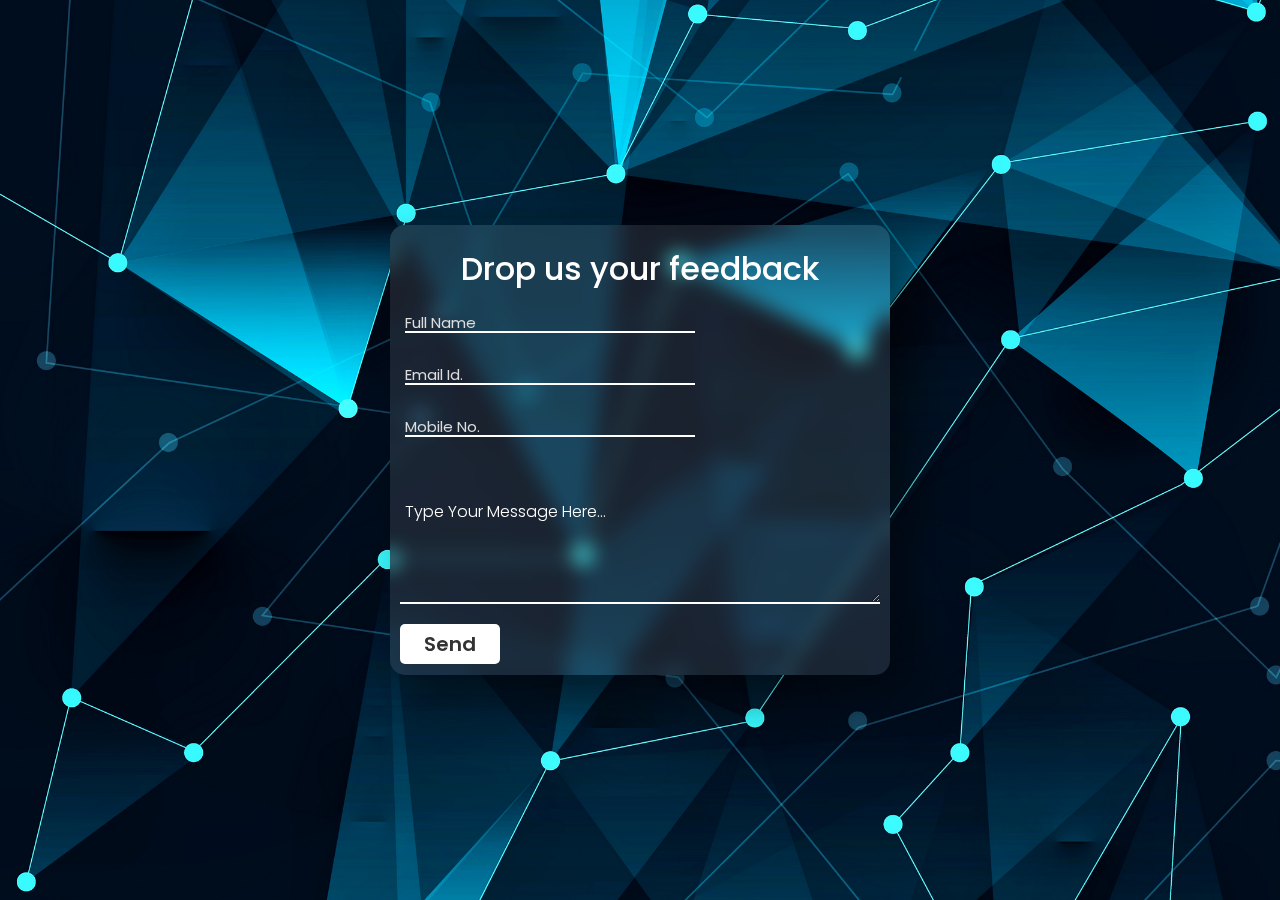
<file: Website Forms/feedback/index.html>
<!DOCTYPE html>
<html lang="en">
<head>
    <meta charset="UTF-8">
    <meta http-equiv="X-UA-Compatible" content="IE=edge">
    <meta name="viewport" content="width=device-width, initial-scale=1.0">
    <title>Feedback</title>
    <link rel="stylesheet" href="style.css">
</head>
<body>
    <div class="container">
        <form>
            <h1>Drop us your feedback</h1>
            <input type="text" id="firstName" placeholder="Full Name" required>
            <input type="email" id="email" placeholder="Email Id." required>
            <input type="text" id="mobile" placeholder="Mobile No." required>
            
            
            <h4 id="type">Type Your Message Here...</h4>
            <textarea required id="textarea"></textarea>
            <input type="submit" value="Send" id="button">
        </form>
    </div>
</body>
</html>
</file>
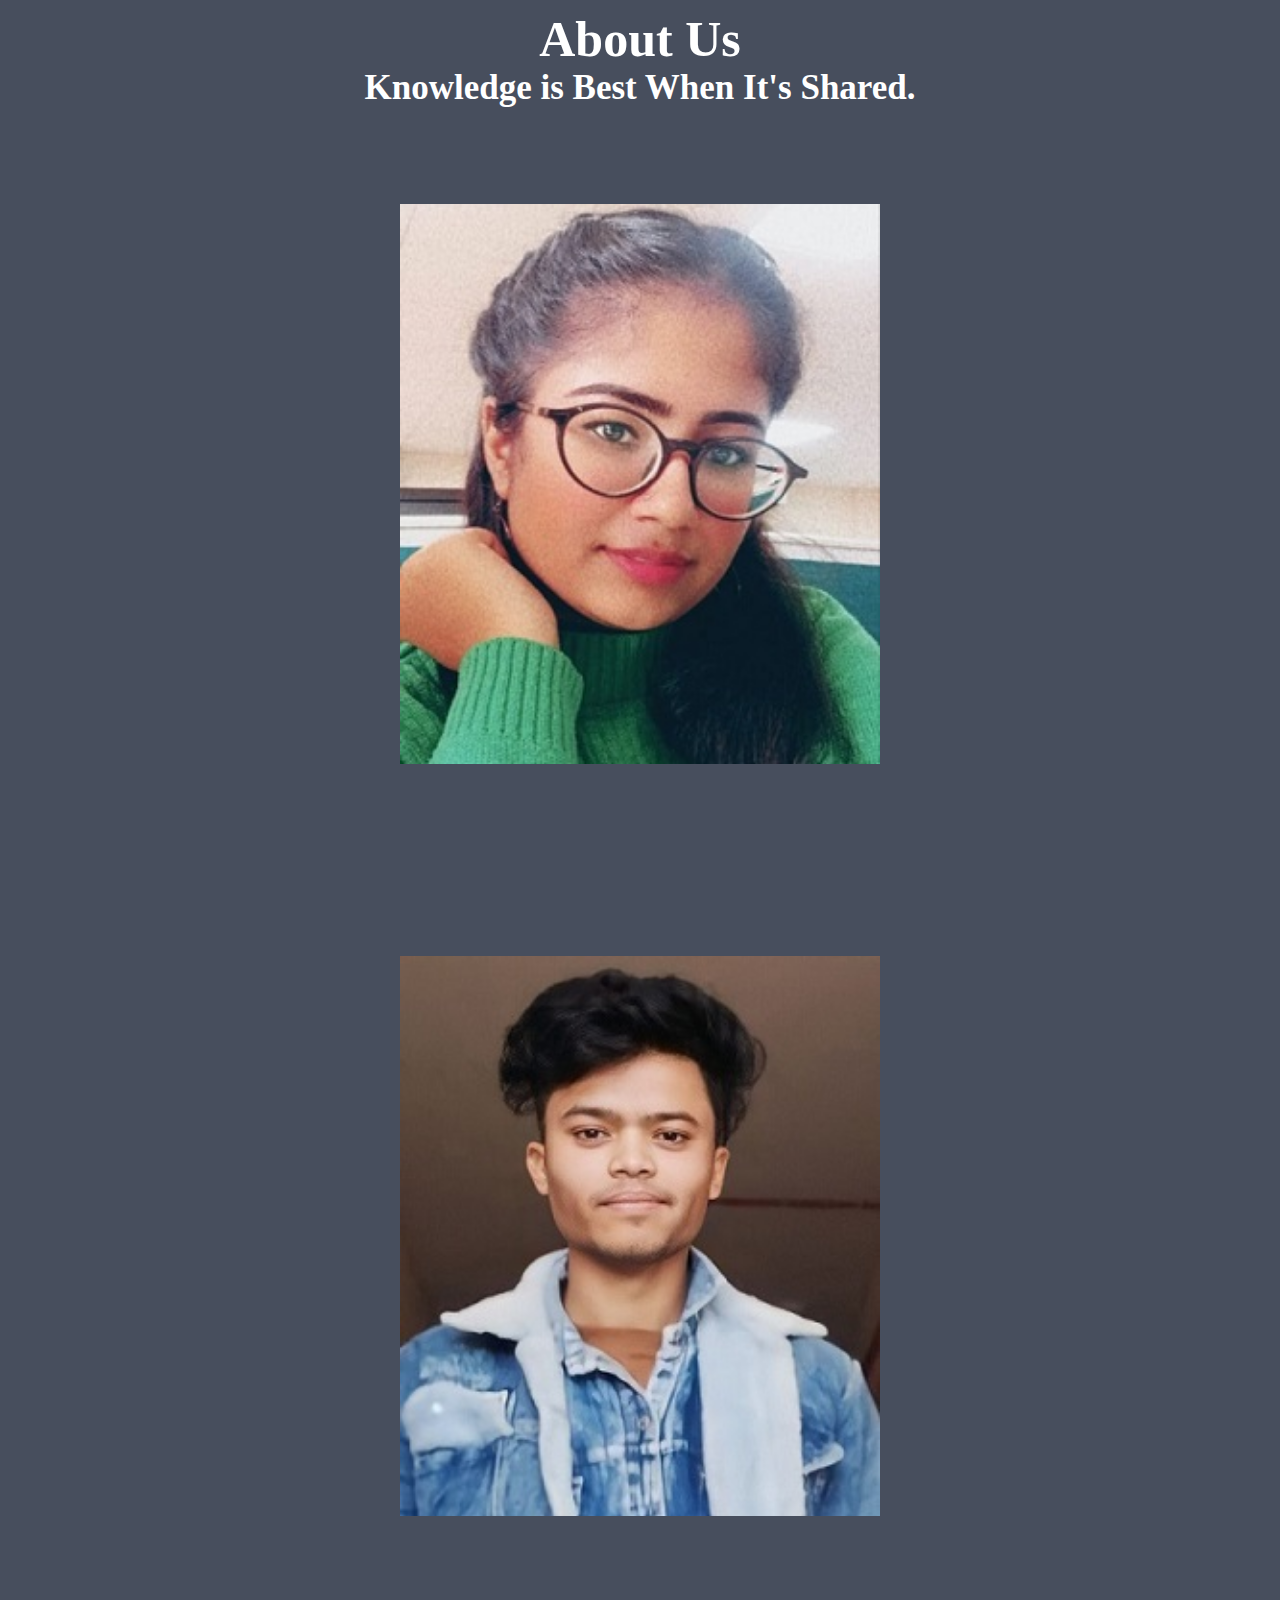
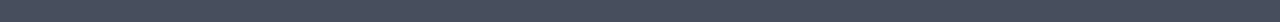
<file: website/about.html>
<!DOCTYPE html>
<html lang="en">
  <head>
    <meta charset="UTF-8" />
    <meta http-equiv="X-UA-Compatible" content="IE=edge" />
    <meta name="viewport" content="width=device-width, initial-scale=1.0" />
    <title>About Us</title>
   <style> * {
        margin: 0;
        padding: 0;
        box-sizing: border-box;
      }
      
      body {
        width: 100vw;
        min-height: 100vh;
        background-color: #393839;
        display: flex;
        justify-content: center;
        align-items: center;
      }
      
      .container {
        position: relative;
        display: flex;
        justify-content: center;
        align-items: center;
        flex-wrap: wrap;
      }
      .container .box {
        position: relative;
        width: 30rem;
        height: 35rem;
        margin: 6rem;
      }
      .about-section {
  padding: 10px;
  text-align: center;
  background-color: #474e5d;
  color: white;
}
      .container .box:hover .imgBox {
        transform: translate(-4.5rem, -4.5rem);
      }
      .container .box:hover .content {
        transform: translate(3.5rem, 3.5rem);
      }
      .imgBox {
        position: absolute;
        top: 0;
        left: 0;
        width: 100%;
        height: 100%;
        z-index: 2;
        transition: all 0.5s ease-in-out;
      }
      
      .imgBox img {
        width: 30rem;
        height: 35rem;
        object-fit: cover;
        resize: both;
      }
      .button,a {
       
       padding: 8px;
        color: white;
        background-color: #474e5d;
       
       cursor: pointer;
        width: 100%;
       text-decoration:none;
        }
      
      .content {
        position: absolute;
        top: 0;
        left: 0;
        width: 100%;
        height: 100%;
        padding: 0.5rem;
        display: flex;
        justify-content: center;
        background-color: #fff;
        z-index: 1;
        align-items: flex-end;
        text-align: center;
        transition: 0.5s ease-in-out;
      }
      
      .content h2 {
        display: block;
        font-size: 2rem;
        color: #111;
        font-weight: 500;
        line-height: 2rem;
        letter-spacing: 1px;
      }
      
      .content span {
        color: #555;
        font-size: 1.4rem;
        font-weight: 300;
        letter-spacing: 2px;
      }
      
      
      @media (max-width: 600px) {
        .container .box:hover .content {
          transform: translate(0, 3.5rem);
        }
        .container .box:hover .imgBox {
          transform: translate(0, -3.5rem);
        }
      }
      </style>
  </head>
  <body>
    <div class="about-section">
      <h1 style="font-size:50px;">About Us</h1>
      <h2 style="font-size:35px;">Knowledge is Best When It's Shared.</h2>
    <div class="container">
      <div class="box">
        <div class="imgBox">
          <img src="images/picc.jpeg" alt="picc" alt=""/>
        </div>
        <div class="content">
          <h2>
            Drishti<br />
            <span><b>ADIT(IBM)</b> Trainee at <b>NSTI Noida</b></span>
            <p><button class="button"><a href="https://drishtichakarvarty.github.io/creative-cv/" style="text-decoration: none;"><font size="5">More Details...</font></a></button></p>
          </h2>
        </div>
      </div>

      
      <div class="box">
        <div class="imgBox">
          <img src="images/pic.jpeg" alt="Sudhir" alt=""/>
        </div>
        <div class="content">
          <h2>
            Sudhir<br />
            <span><b>ADIT(IBM)</b> Trainee at <b>NSTI Noida</b></span>
            <p><button class="button"><a href="https://adhirasudhir.github.io/sudhircreative-cv/"><font size="5">More Details...</font></a></button></p>
          </h2>
        </div>
      </div>
    </div>
    </div>
  </body>
</html>
</file>
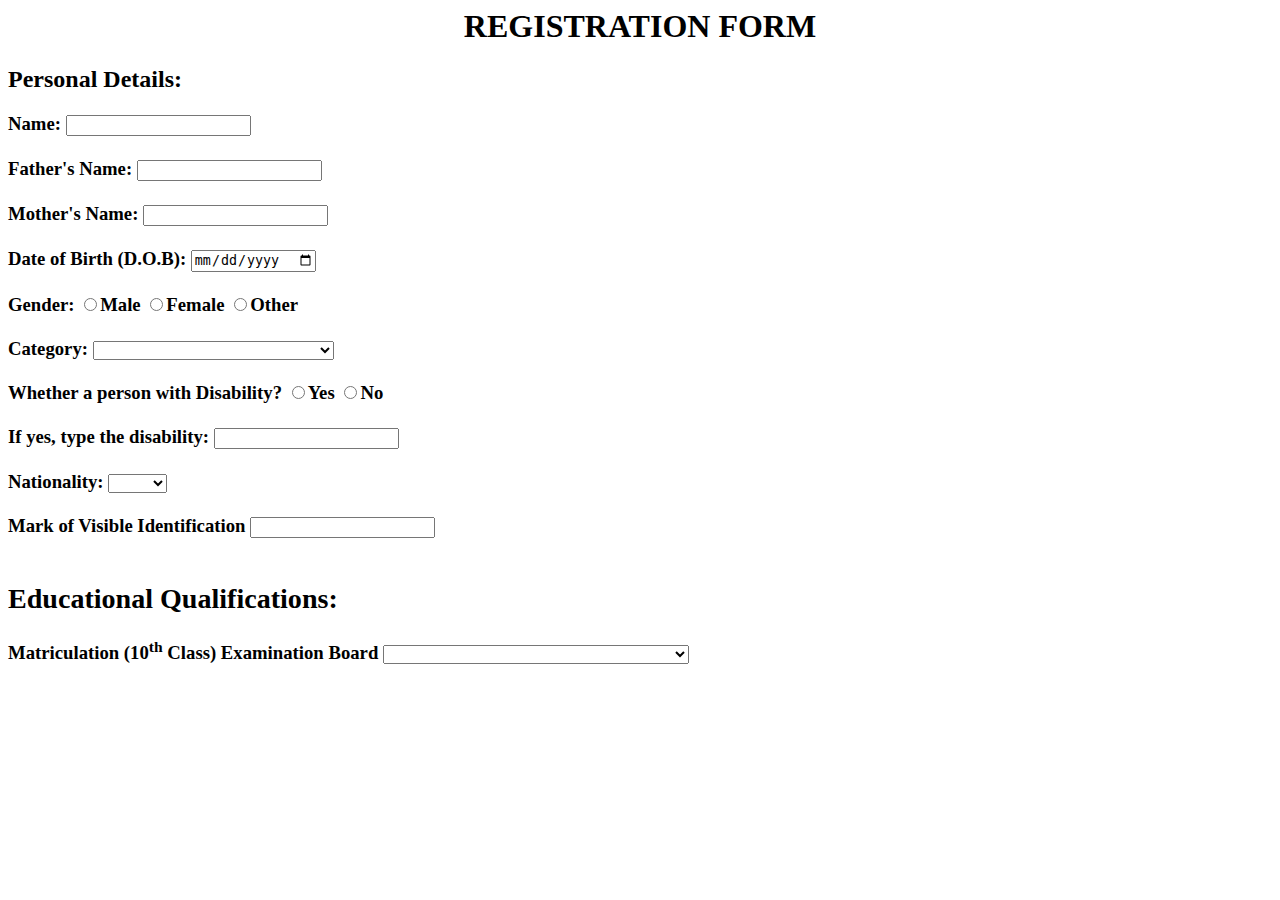
<file: website/Admissionform.html>
<html>
<head>
<title>Admission Form</title>
</head>
<body>
<form>
<h1><center>REGISTRATION FORM</center></h1>
<h2>Personal Details: </h2>
<tr>
<h3>
<td><Label>Name: </td>
<td><input type="text" name="name" required></td>
</tr><br><br>
<tr>
<td><Label>Father's Name: </td>
<td><input type="text" name="name" required></td>
</tr><br><br>
<tr>
<td><Label>Mother's Name: </td>
<td><input type="text" name="name" required></td>
</tr><br><br>
<tr>
<td><Label>Date of Birth (D.O.B): </td>
<td><input type="date" name="date" required></td>
</tr><br><br>
<tr>
<td><Label>Gender: </td>
<td><input type="radio" name="radio" required>Male</td>
<td><input type="radio" name="radio" required>Female</td>
<td><input type="radio" name="radio" required>Other</td>
</tr><br><br>
<tr>
<td><Label>Category: </td>
<td><select>
<option></option>
<option>General (UR)</option>
<option>Scheduled Caste (SC)</option>
<option>Scheduled Tribe (ST)</option>
<option>Economically Weaker Section (EWS)</option>
<option>Other Backward Classes (OBC)</option>
<option>Others</option>
</select></td>
</tr><br><br>
<tr>
<td><Label>Whether a person with Disability? </td>
<td><input type="radio" name="radio">Yes</td>
<td><input type="radio" name="radio">No</td>
</tr><br><br>
<tr>
<td><label>If yes, type the disability: </td>
<td><input type="text" name="name">
</tr><br><br>
<tr>
<td><Label>Nationality: </td>
<td><select>
<option></option>
<option>Indian</option>
<option>Other</option>
</select></td>
</tr><br><br>
<tr>
<td><Label>Mark of Visible Identification</td>
<td><input type="text" name="name"></td>
</tr><br><br>
<h2>Educational Qualifications: </h2>
<tr>
<td><Label>Matriculation (10<sup>th</sup> Class)</td>
<td><Label>Examination Board</td>
<td><select>
<option></option>
<option>Central Board of Secondary Education (CBSE)</option>
<option>Haryana Board of Secondary Education (HBSE)</option>
<option></option>
<option></option>
<option></option>

</tr>
</tr>
</form>
</body>
</html>
</file>
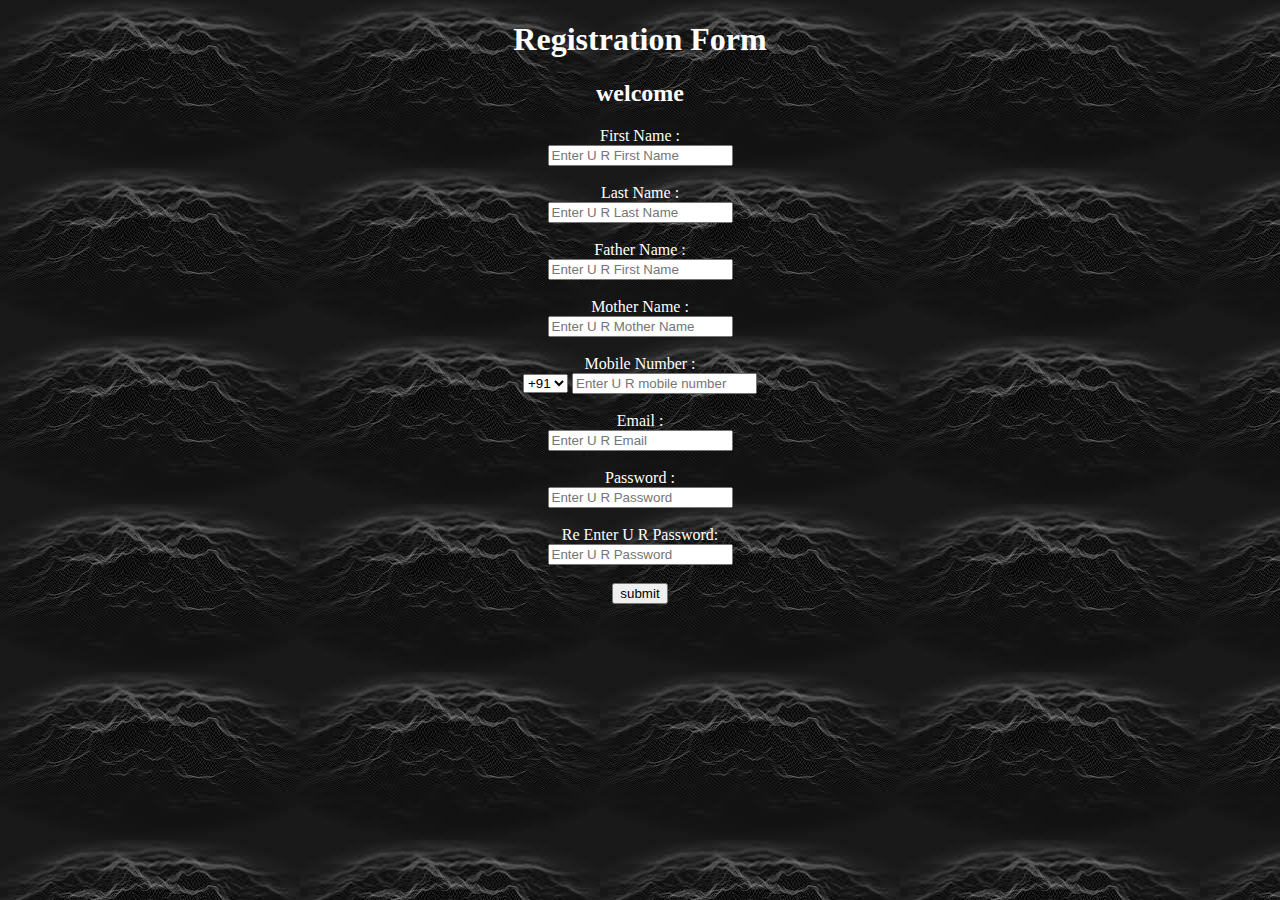
<file: website/form.html>
<!DOCTYPE html>
<html>
<head>
<title>Align Form</title>
<link rel="stylesheet" type="text/css" href="#">
<style>
margin-top:300px;
</style>
</head>
<body background="images/drd.jpg">
<form align="center">
<p> </p>
<h1 style="color:white">Registration Form</h1>
<div class="register">
<from method="post" id="register" action="">


<h2 style="color:white">welcome</h2>
<label style="color:white"> First Name :</label><br>
<td><input type="text" name="Fname"d="name" placeholder="Enter U R First Name"required/><br><br>
<label style="color:white"> Last Name :</label><br>
<input type="text" name="Lname" id="name" placeholder="Enter U R Last Name"><br><br>
<label style="color:white"> Father Name :</label><br>
<input type="text" name="Fname" id="name" placeholder="Enter U R First Name"><br><br>
<label style="color:white"> Mother Name :</label><br>
<input type="text" name="Mname" id="name" placeholder="Enter U R Mother Name"><br><br>
<label style="color:white"> Mobile Number :</label><br>
<select id="ph">
<option>+91</option>
<option>+92</option>
<option>+93</option>
<option>+94</option>
<option>+95</option>
<option>+96</option>
</select>
<input type="number" name="MNum" id="nmu" placeholder="Enter U R mobile number"><br><br>
<label style="color:white"> Email :</label><br>
<input type="email" name="email" id="name" placeholder="Enter U R Email"><br><br>
<label style="color:white"> Password :</label><br>
<input type="Password" name="Pass" id="name" placeholder="Enter U R Password"><br><br>
<label style="color:white"> Re Enter U R Password:</label><br>
<input type="Password" name="Pass" id="name" placeholder="Enter U R Password"><br><br>
<!--
<input type="radio" name="male" id="male"><span id="male"><&nbsp; male</span>&nbsp;&nbsp;
<input type="radio" name="male" id="male"><span id="male"><&nbsp; Female</span>&nbsp;&nbsp;
<br><br><br>    -->
<input type="button" value="submit" id="sub">
                       





           

</from>
</body>
</html>
</file>
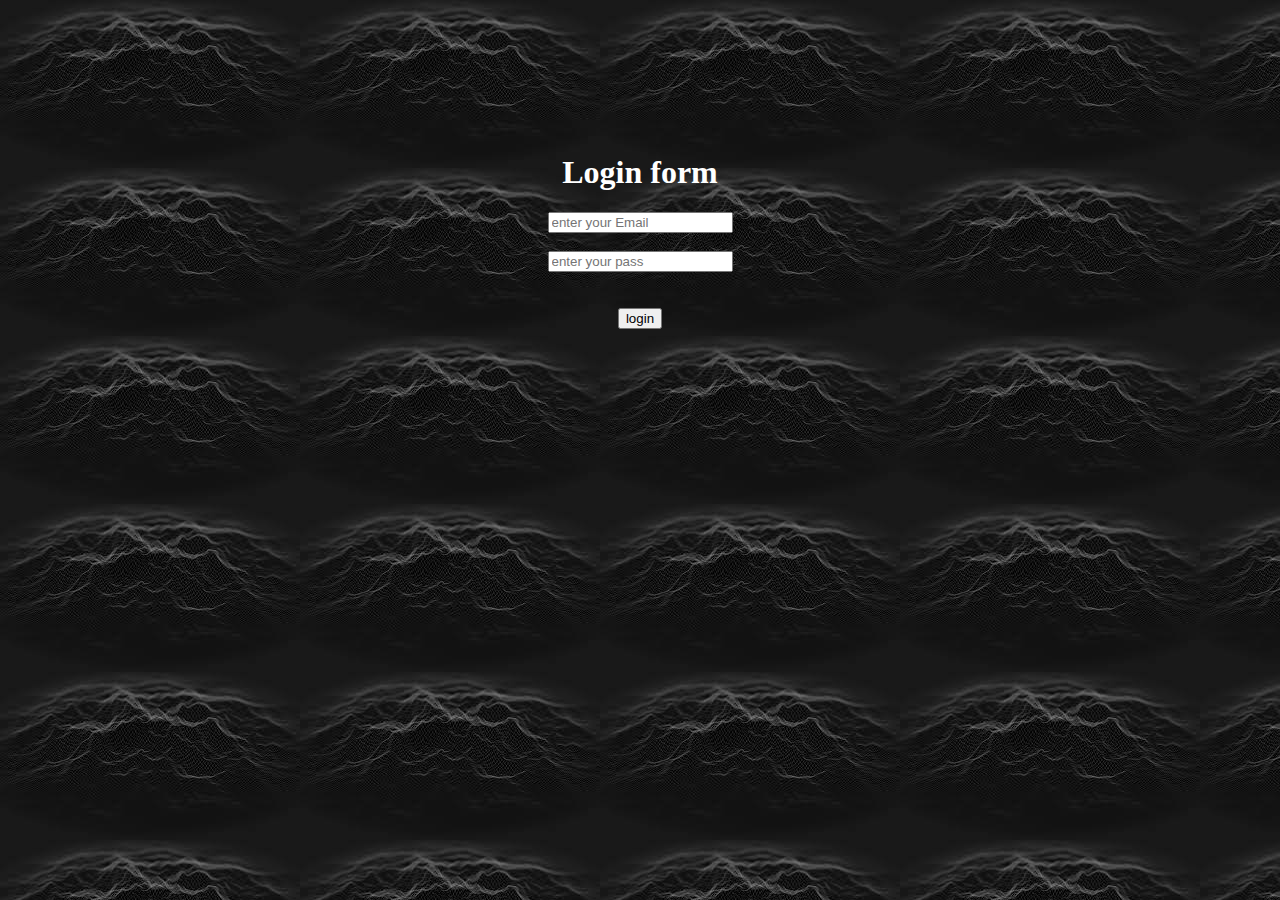
<file: website/form1.html>
<!DOCTYPE html>
<html>
<head>
<center><h1><br><br><br>

<link rel="stylesheet" href="#" >
<title>Login Form</title>
</h1>
</head>
<body background="images/drd.jpg">

<form name="nsti" action="azad group.html"method="post"onsubmit="retun validform();">
<h1 style="color:white">Login form</h1>
<input type="email" name ="student email" placeholder="enter your Email"required  /> <br /><br>
<input type="password" placeholder="enter your pass" required /> <br><br><br>
<input type="submit" value="login" on click =<a href="">

</a>

</form>
</body>

</html>
<!-- "file:///C:/Users/DELL/Desktop/azad%20group.html" -->
</file>
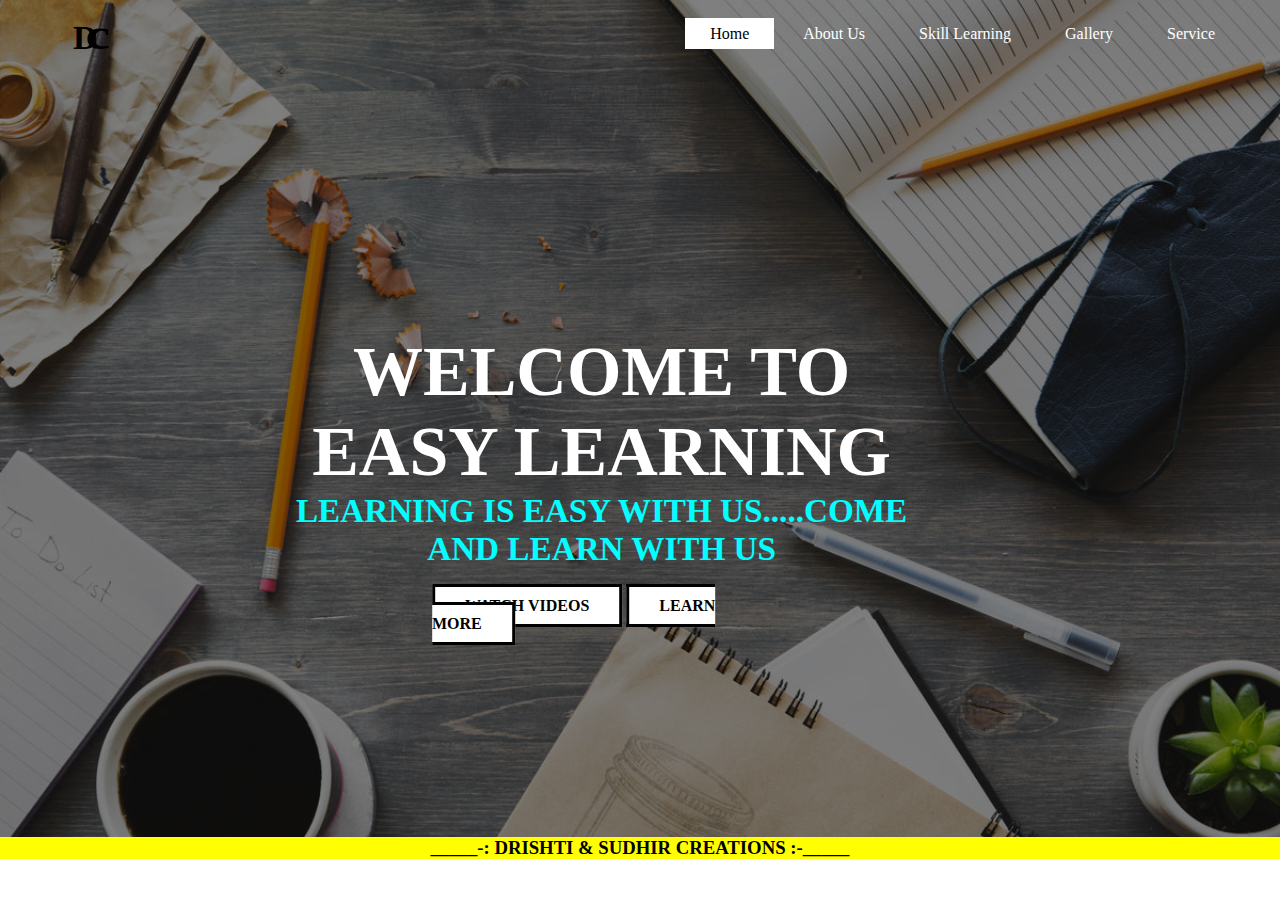
<file: website/index1.html>
<!DOCTYPE html>
<html>
<head>
	<title> DRISHTI & SUDHIR CREATION</title>
	 <link rel="stylesheet" type="text/css" href="css/style.css">
</head>
<body>
 <header> 

 	<div class="main">
 		<div class="logo">
 			<img src="images/logoo.svg" >

 			
 			
 		</div>
 		<ul>


 			<li class="active"><a href="index.html">Home</a></li>
 			<li><a href="about.html">About Us</a></li>
 			<li><a href="https://drive.google.com/drive/folders/1AjTa1iAfBEbIhiMUHv-L9VXulUWsJ4hr">Skill Learning</a></li>
			<li><a href="gallery.html">Gallery</a></li>
 			<li><a href="service.html">Service</a></li>
<!-- 			<li><a href="#">Contact</a></li> -->
 		</ul>
 		
 	</div>
	<div class="title">
 		 <h1><center> WELCOME TO <BR>EASY LEARNING</center></h1>    
 		
 	<div class="button">
 	<a href="https://www.youtube.com/@drishtichakarvarty1315" class="btn">WATCH VIDEOS</a>
 	<a href="https://www.w3schools.com/" class="btn">LEARN MORE</a>
 		
 	</div>
 	<div class="intro">

 		<h5>LEARNING IS EASY WITH US.....COME AND LEARN WITH US</h5>
 	</div>
 </header>
 <center>

 <h3 style="background-color:yellow"> _____-: DRISHTI & SUDHIR CREATIONS :-_____</h3></center>
</body>
</html>
</file>
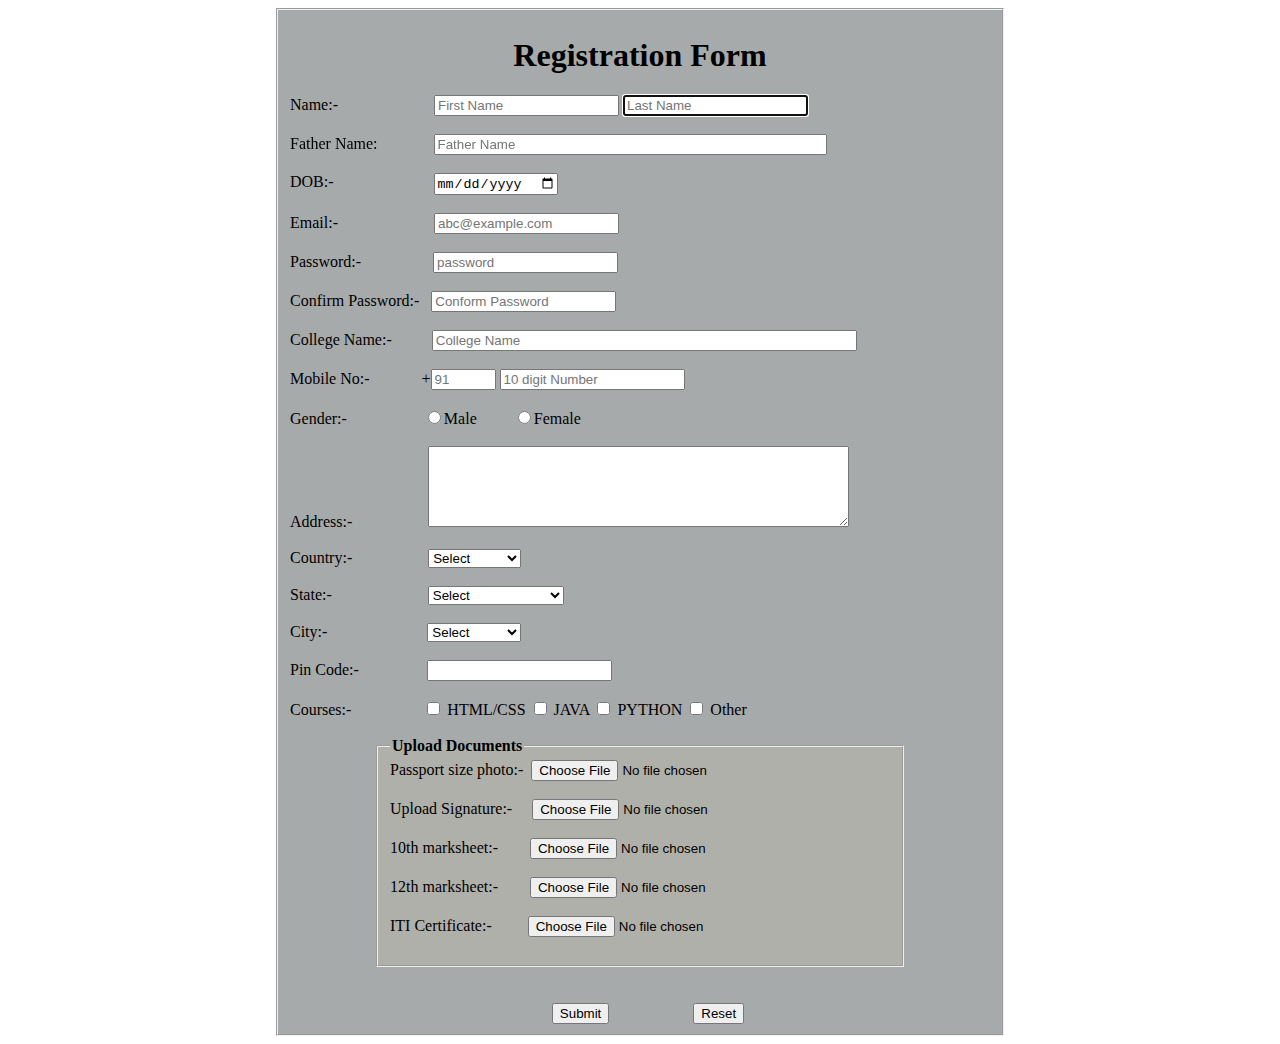
<file: website/Registration Form.html>
<!DOCTYPE html>
<html>
<head>
<title>Form</title>
</head>
<body>
<fieldset style="width:700px; margin:auto; background-color:rgb(167, 170, 170)">
<form>
<h1><center>Registration Form</center></h1>
<label>Name:-</label>&nbsp&nbsp&nbsp&nbsp&nbsp&nbsp&nbsp&nbsp&nbsp&nbsp&nbsp&nbsp&nbsp&nbsp&nbsp&nbsp&nbsp&nbsp&nbsp&nbsp&nbsp&nbsp&nbsp
<input type="text" name="fname" placeholder="First Name" Required maxlength="40" oninput="validateForm()">
<input type="text" name="lname" placeholder="Last Name" Required maxlength="40" autofocus><br><br>

<label>Father Name:</label>&nbsp&nbsp&nbsp&nbsp&nbsp&nbsp&nbsp&nbsp&nbsp&nbsp&nbsp&nbsp&nbsp
<input type="text" name="fname" placeholder="Father Name" Required size="46"><br><br>

<label>DOB:-</label>&nbsp&nbsp&nbsp&nbsp&nbsp&nbsp&nbsp&nbsp&nbsp&nbsp&nbsp&nbsp&nbsp&nbsp&nbsp&nbsp&nbsp&nbsp&nbsp&nbsp&nbsp&nbsp&nbsp&nbsp
<input type="date"><br><br>

<label>Email:-</label>&nbsp&nbsp&nbsp&nbsp&nbsp&nbsp&nbsp&nbsp&nbsp&nbsp&nbsp&nbsp&nbsp&nbsp&nbsp&nbsp&nbsp&nbsp&nbsp&nbsp&nbsp&nbsp&nbsp
<input type="Email" placeholder="abc@example.com"><br><br>

<label>Password:-</label>&nbsp&nbsp&nbsp&nbsp&nbsp&nbsp&nbsp&nbsp&nbsp&nbsp&nbsp&nbsp&nbsp&nbsp&nbsp&nbsp&nbsp
<input type="password" placeholder="password"><br><br>

<label>Confirm Password:-</label>&nbsp&nbsp
<input type="password" placeholder="Conform Password"><br><br>



<label>College Name:-</label>&nbsp&nbsp&nbsp&nbsp&nbsp&nbsp&nbsp&nbsp&nbsp
<input type="text" placeholder="College Name" size="50"><br><br>

<label>Mobile No:-</label>&nbsp&nbsp&nbsp&nbsp&nbsp&nbsp&nbsp&nbsp&nbsp&nbsp&nbsp
&nbsp+<input type="tel" name="phone" placeholder="91" readonly size="5">
<input type="Tel" name="phone" placeholder="10 digit Number"><br><br>

<label>Gender:-</label>&nbsp&nbsp&nbsp&nbsp&nbsp&nbsp&nbsp&nbsp&nbsp&nbsp&nbsp&nbsp&nbsp&nbsp&nbsp&nbsp&nbsp&nbsp
<input type="radio" name="rbtn" value="Male">Male&nbsp&nbsp&nbsp&nbsp&nbsp&nbsp&nbsp&nbsp
<input type="radio" name="rbtn" value="female">Female<br><br>

<label>Address:-</label>&nbsp&nbsp&nbsp&nbsp&nbsp&nbsp&nbsp&nbsp&nbsp&nbsp&nbsp&nbsp&nbsp&nbsp&nbsp&nbsp&nbsp&nbsp
<textarea name="Address" rows="5" cols="50"></textarea><br><br>


<label>Country:-</label>&nbsp&nbsp&nbsp&nbsp&nbsp&nbsp&nbsp&nbsp&nbsp&nbsp&nbsp&nbsp&nbsp&nbsp&nbsp&nbsp
&nbsp&nbsp<select>
<option value="Bihar">Select</option>
<option value="India">India</option>
<option value="France">France</option>
<option value="Canada">Canada</option>
<option value="Germany">Germany</option>
<option value="China">China</option>
<option value="Brazil">Brazil</option>
<option value="America">America</option>
<option value="Austria">Austria</option>
<option value="Bangladesh">Bangladesh</option>
<option value="Denmark">Denmark</option>
</select><br><br>


<label>State:-</label>&nbsp&nbsp&nbsp&nbsp&nbsp&nbsp&nbsp&nbsp&nbsp&nbsp&nbsp&nbsp&nbsp&nbsp&nbsp&nbsp&nbsp&nbsp&nbsp&nbsp&nbsp&nbsp&nbsp
<select>
<option value="Bihar">Select</option>
<option value="Bihar">Bihar</option>
<option value="Jharkhand">Jharkhand</option>
<option value="Assam">Assam</option>
<option value="U.P">U.P</option>
<option value="U.K">U.K</option>
<option value="M.P">M.P</option>
<option value="Goa">Goa</option>
<option value="Punjab">Punjab</option>
<option value="Sikkim">Sikkim</option>
<option value="Rajasthan">Rajasthan</option>
<option value="Telengana">Telengana</option>
<option value="Tripura">Tripura</option>
<option value="Keral">Keral</option>
<option value="Gujrat">Gujrat</option>
<option value="Odhisa">Odhisa</option>
<option value="Bihar">Bihar</option>
<option value="Manipur">Manipur</option>
<option value="Manipur">Delhi</option>
<option value="Arunachal Pradesh">Arunachal Pradesh</option>
</select><br><br>



<label>City:-</label>&nbsp&nbsp&nbsp&nbsp&nbsp&nbsp&nbsp&nbsp&nbsp&nbsp&nbsp&nbsp&nbsp&nbsp&nbsp&nbsp&nbsp&nbsp&nbsp&nbsp&nbsp&nbsp&nbsp&nbsp
<select>
<option value="Select">Select</option>
<option value="Delhi">Delhi</option>
<option value="Kanpur">Kanpur</option>
<option value="Jaipur">Jaipur</option>
<option value="Dehradun">Dehradun</option>
<option value="Gaya">Gaya</option>
<option value="Chandigarh">Chandigarh</option>
<option value="Ludiana">Ludiana</option>
<option value="Chatishgarh">Chatishgarh</option>
<option value="Bhopal">Bhopal</option>
<option value="Channi">Channi</option>
</select><br><br>



<label>Pin Code:-</label>&nbsp&nbsp&nbsp&nbsp&nbsp&nbsp&nbsp&nbsp&nbsp&nbsp&nbsp&nbsp&nbsp&nbsp&nbsp&nbsp
<input type="text" class="zipcode" name="pin" pattern="[0-9]{6}" maxlength="6"><br><br>

<label>Courses:-</label>&nbsp&nbsp&nbsp&nbsp&nbsp&nbsp&nbsp&nbsp&nbsp&nbsp&nbsp&nbsp&nbsp&nbsp&nbsp&nbsp&nbsp

<input type="checkbox" name="chk1" value="Music">
<label>HTML/CSS</label>
<input type="checkbox" name="chk2" value="Sports">
<label>JAVA</label>
<input type="checkbox" name="chk3" value="Games">
<label>PYTHON</label>
<input type="checkbox" name="chk4" value="Other">
<label>Other</label><br><br>


<fieldset style="width:500px; margin:auto; background-color:rgb(176, 176, 170)">
<legend><b>Upload Documents</b></legend>


<label>Passport size photo:-</label>&nbsp
<input type="file" name="file"><br><br>

<label>Upload Signature:-</label>&nbsp&nbsp&nbsp&nbsp
<input type="file" name="file"><br><br>

<label>10th marksheet:-</label>&nbsp&nbsp&nbsp&nbsp&nbsp&nbsp&nbsp
<input type="file" name="file"><br><br>

<label>12th marksheet:-</label>&nbsp&nbsp&nbsp&nbsp&nbsp&nbsp&nbsp
<input type="file" name="file"><br><br>

<label>ITI Certificate:-</label>&nbsp&nbsp&nbsp&nbsp&nbsp&nbsp&nbsp&nbsp
<input type="file" name="file"><br><br>

</fieldset><br><br>
<center>
&nbsp&nbsp&nbsp <button type="Submit" onclick="alert('Your Form submitted Successfully')">Submit</button>&nbsp&nbsp&nbsp&nbsp&nbsp&nbsp&nbsp&nbsp&nbsp&nbsp&nbsp&nbsp&nbsp&nbsp&nbsp&nbsp&nbsp&nbsp&nbsp&nbsp

<button type="reset">Reset</button>

</form>
</fieldset>
</body>
</html>
</file>
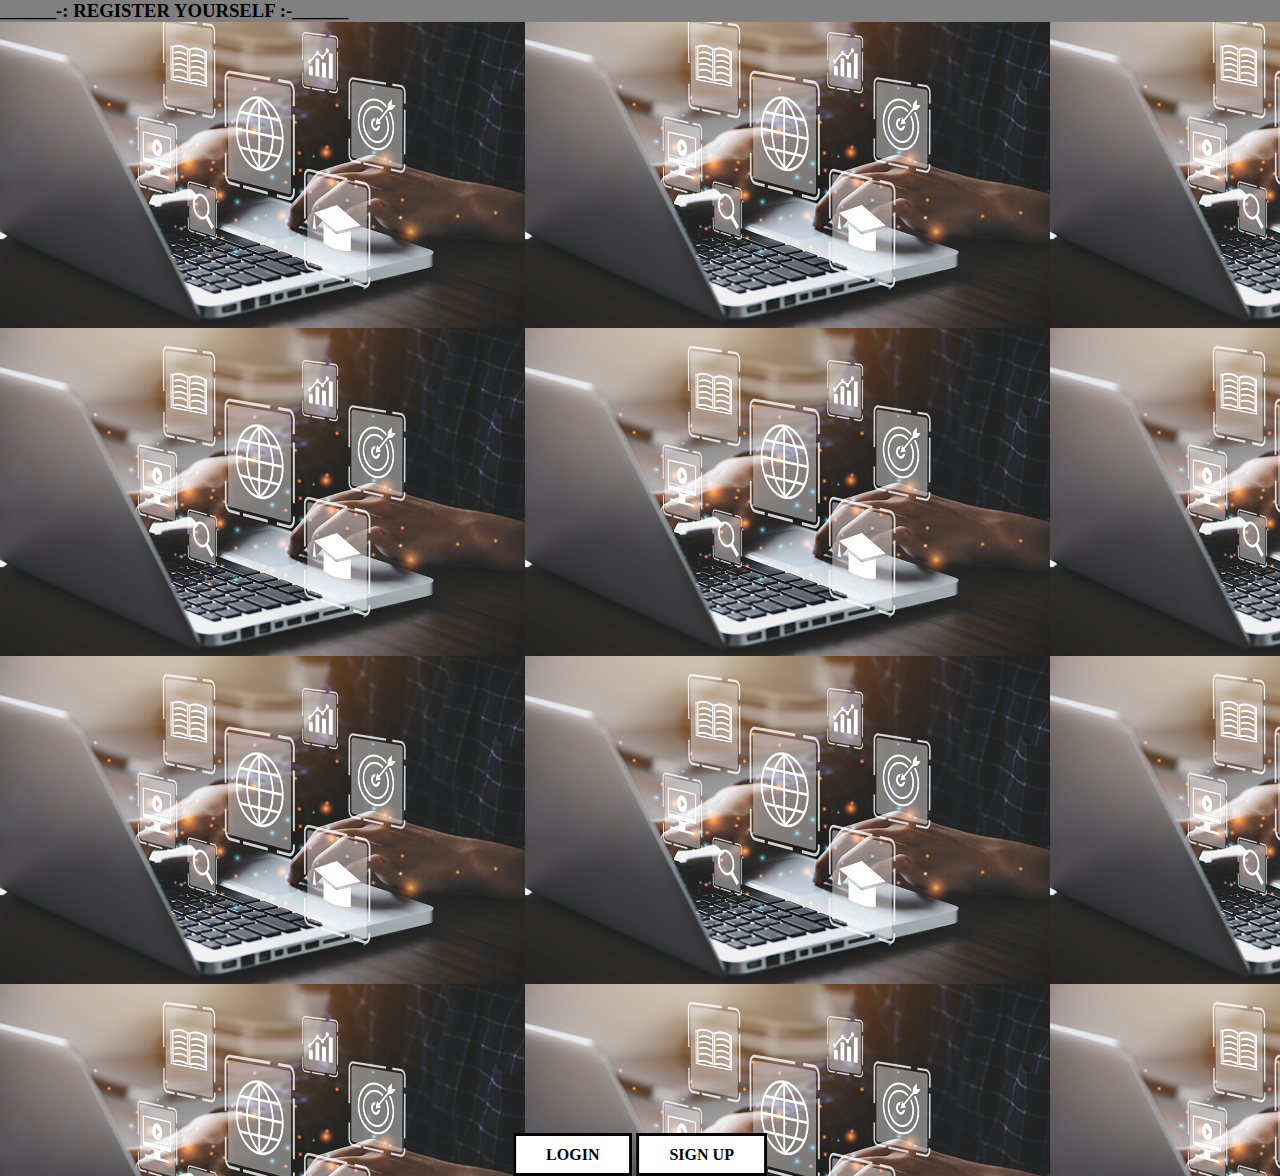
<file: website/service.html>
<!doctype html>
<html lang="en">
  <head>
    <meta charset="utf-8">
    <meta name="viewport" content="width=device-width, initial-scale=1">
    <title>service</title>
    <link href="https://cdn.jsdelivr.net/npm/bootstrap@5.3.0-alpha1/dist/css/bootstrap.min.css" rel="stylesheet" integrity="sha384-GLhlTQ8iRABdZLl6O3oVMWSktQOp6b7In1Zl3/Jr59b6EGGoI1aFkw7cmDA6j6gD" crossorigin="anonymous">
	<link rel="stylesheet" type="text/css" href="css/style1.css">
  </head>
  
  <body style="background-image:url('4.jpg')">
<div class="container mt-5">
  <div class="row justify-content-center">
    <div class="col-md-6">
	
      <div class="card" style="background-color:gray">
        <div class="card-header">
          <h3><b>______-: REGISTER YOURSELF :-______</b></h3>
        </div>
     <div class="button">
	<div class="img" style="margin-top:150px">
	
 	<a href="form1.html" class="btn">LOGIN</a>
 	<a href="Registration Form.html" class="btn">SIGN UP</a>
 		</style>
 	</div>
	</div>   
    <script src="https://cdn.jsdelivr.net/npm/bootstrap@5.3.0-alpha1/dist/js/bootstrap.bundle.min.js" integrity="sha384-w76AqPfDkMBDXo30jS1Sgez6pr3x5MlQ1ZAGC+nuZB+EYdgRZgiwxhTBTkF7CXvN" crossorigin="anonymous"></script>
  </body>
</html>
</file>
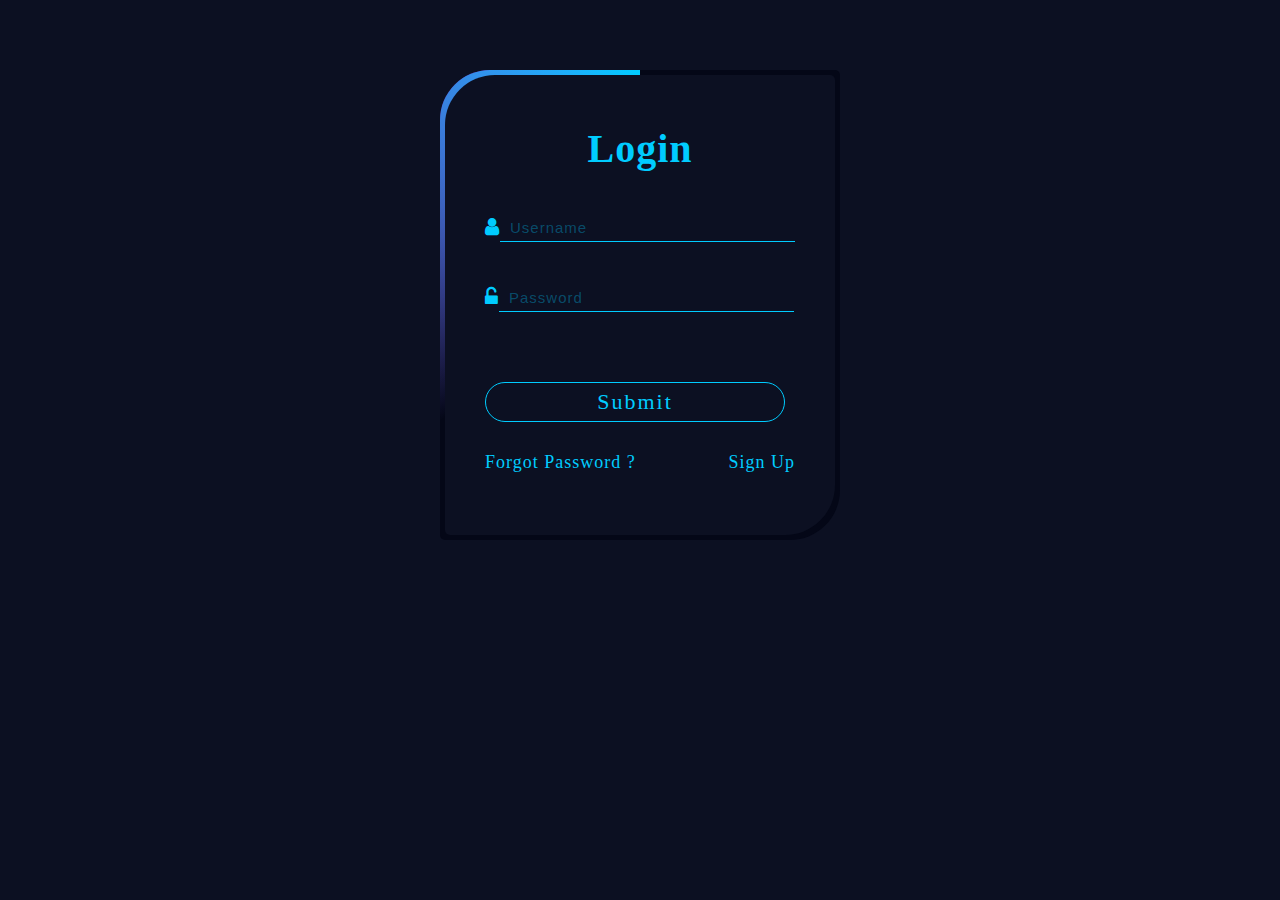
<file: Website Forms/Login Form/LoginPage/login.html>
<!DOCTYPE html>
<html lang="en">
  <head>
    <meta charset="UTF-8" />
    <meta http-equiv="X-UA-Compatible" content="IE=edge" />
    <meta name="viewport" content="width=device-width, initial-scale=1.0" />
    <title>Login Form</title>
    <link
      rel="stylesheet"
      href="https://cdnjs.cloudflare.com/ajax/libs/font-awesome/4.7.0/css/font-awesome.min.css"
    />

    <link rel="stylesheet" href="login.css" />
  </head>
  <body>
    <div class="login_form_container">
      <div class="login_form">
        <h2>Login</h2>
        <div class="input_group">
          <i class="fa fa-user"></i>
          <input
            type="text"
            placeholder="Username"
            class="input_text"
            autocomplete="off"
          />
        </div>
        <div class="input_group">
          <i class="fa fa-unlock-alt"></i>
          <input
            type="password"
            placeholder="Password"
            class="input_text"
            autocomplete="off"
          />
        </div>
        <div class="button_group" id="login_button">
          <a id="submit">Submit</a>
        </div>
        <div class="fotter">  
          <a href="forget password.html" style="color:#00ccff">Forgot Password ?</a>
          <a href="signup.html" style="color:#00ccff">Sign Up</a>
        </div>
      </div>
    </div>

    <script src="https://cdnjs.cloudflare.com/ajax/libs/jquery/3.6.1/jquery.min.js"></script>
    <script src="login.js"></script>
  </body>
</html>
</file>
<file: Website Forms/feedback/style.css>
@import url('https://fonts.googleapis.com/css2?family=Poppins:wght@100;200;300;400;500;600;700;800;900&display=swap');
*{
    margin: 0;
    padding: 0;
    box-sizing: border-box;
    font-family: 'Poppins', sans-serif;
}
body{
    background-image: url("bg.png");
}
.container{
    min-height: 100vh;
    min-width: 100vh;
    display: flex;
    justify-content: center;
    align-items: center;
    text-align: center;
    
}

.container form{
    width: 500px;
    height: 450px;
    display: flex;
    justify-content: center;
    box-shadow: 20px 20px 50px rgba(0,0,0,0.5);
    border-radius: 15px;
    background: rgba(255,255,255,0.1);
    backdrop-filter: blur(10px);
    flex-wrap: wrap;
}

.container form h1{
    color: #fff;
    font-weight: 500;
    margin-top: 20px;
    width: 500px;
    
}

.container form input{
    width: 290px;
    height: 40px;
    padding-left: 0px;
    padding-top: 50px;
    outline: none;
    border: none;
    font-size: 15px;
    margin-bottom: 12px;
    background: none;
    border-bottom: 2px solid #fff;
    color: white;
}

.container form input::placeholder{
    color: #ddd;
    
}

.container form #email,
.container form #firstName,
.container form #mobile{
    margin-right: 180px;
    padding-top: 20px;
}
.container form #type{
    margin-right: 270px;
    padding-top: 30px;
}


.container form h4{
    color: #fff;
    font-weight: 300;
    width: 600px;
    margin-top: 20px;
}

.container form textarea{
    background: none;
    border: none;
    border-bottom: 2px solid #fff;
    color: #fff;
    font-weight: 200;
    font-size: 15px;
    padding: 10px;
    outline: none;
    min-width: 480px;
    max-width: 450px;
    min-height: 80px;
    max-height: 80px;
}

textarea::-webkit-scrollbar{
    width: 1em;
}

textarea::-webkit-scrollbar-thumb{
    background-color: rgba(194,194,194,0.713);
}

.container form #button{
    border: none;
    background: #fff;
    border-radius: 5px;
    margin-top: 20px;
    font-weight: 600;
    font-size: 20px;
    color: #333;
    width: 100px;
    padding: 0;
    margin-right: 380px;
    margin-bottom: 30px;
    transition: 0.3s;
}

.container form #button:hover{
    opacity: 0.7;
}
</file>
<file: website/css/style.css>
*{
	margin: 0;
	padding: 0;
	font-family: Century Gothic;
}
header{
	background-image:linear-gradient(rgba(0,0,0,0.5),rgba(0,0,0,0.5)),url(images/2.jpg);
	height: 93vh;
	background-size: cover;
	background-position: center; 
}
ul{
	float: right;
	list-style: none;
    margin-top: 25px
} ul li{
	display: inline-block;
}
ul li a{
	text-decoration: none;
	color: #fff;
	padding: 7px 25px;
	border: 1px ;
	transition: 0.6s ease;  
	}
	ul li a:hover {
		background-color: #fff;
		color: #000;  
	}
	ul li.active a{
		background-color: #fff;
		color: #000;
	}
	.logo img{
		
		float: left;
		margin-top: 15px;
		width: 100px;
		height: 50px;

	}
	.main{
		max-width: 1200px;
		margin: auto;
	}
	.title{
		position: absolute;
		top: 50%;
		left: 47%;
		transform: translate(-50%,-50%);

	}
	.title h1{
		color: white;
		font-size: 70px;
	}
	.button{
		position: absolute;
		top: 120%;
		left: 50%;
		transform: translate(-50%,-50%); 
	}
	.btn{
		border: 3px solid black;
   		padding: 10px 30px;
   		color: black;
   		background-color: white;
   		font-weight: bold;
   		text-decoration: none;
   		transition: 0.06 ease;
	}
	.btn:hover{
       background-color: yellow;
       color: red;
	}
	.intro{
		color: aqua;
		font-size: 40px;
		position: bottom;
		text-align: center;
	}
	.intro :hover{
		background-color: white;
		text-align: center;
		color: black;
	}
</file>
<file: website/css/style1.css>
*{
	margin: 0px;
	padding: 0px;
	font-family: nectury gothic;
	
}
.bgimage{
	background-image: url("images/4.jpg");
	background-size: 100% 100%;
	width: 100%;
	height: 100vh;
}
.menu{
	width: 100%;
	height: 60px;
	background-color: rgba(0,0,0,0.5);
}
.leftmenu{
	width: 35%;
	line-height: 60px;
	float: left;
	 color: red;
	}
.leftmenu h4{
	padding-left: 10px;
    font-weight: bold;
    font-size: 30px;
	}
	.rightmenu{
		display: inline-block;
		width: 30%;
		height: 20%;
		float: right;

	}
	.rightmenu ul li{
		display: inline-block;
		list-style: none;
		color: white;
		font-size: 15px;
		padding-right: 20px;
		line-height: 60px;
		margin-left: 20px;
		text-transform: uppercase;
	}
	.rightmenu ul li:hover{
		background-color: white;
		border: 2px;
		
	}
	#firstlist{
		color: orange;
	}
	.rightmenu ul li:hover{
		color: orange;
	}
	ul li a{
	text-decoration: none;
	color: #fff;
	padding: 7px 25px;
	border: 1px ;
	transition: 0.6s ease;  
	}
	ul li a:hover {
		background-color: #fff;
		color: #000;  
	}
	ul li.active a{
		background-color: #fff;
		color: #000;
	}
	.button{
		position: absolute;
		top: 120%;
		left: 50%;
		transform: translate(-50%,-50%); 
	}
	.btn{
		border: 3px solid black;
   		padding: 10px 30px;
   		color: black;
   		background-color: white;
   		font-weight: bold;
   		text-decoration: none;
   		transition: 0.06 ease;
	}
	.btn:hover{
       background-color: yellow;
       color: red;
	}
	.button{
		position:absolute;
		top: 120%;
		left: 50%;
		transform: translate(-50%,-50%); 
	}
	.text{
		

		width: 100%;
		margin-top: 180px;
		text-transform: uppercase;
		text-align: center;
		color: white;

	}
	.text h4{
		font-size: 40px;
	}
.text h1{
		font-size: 60px;
		color: yellow;
	}
</file>
<file: Website Forms/Login Form/LoginPage/login.css>
*{
  margin: 0;
  padding: 0;
  box-sizing: border-box;
}
body{
    width: 100%;
    height: 100%;
    display: flex;
    justify-content: center;
    align-items: center;
    letter-spacing: 1px;
    background-color: #0c1022;
}
.login_form_container{
    position: relative;
    width: 400px;
    height: 470px;
    max-width: 400px;
    max-height: 470px;
    background: #040717;
    border-radius: 50px 5px;
    display: flex;
    align-items: center;
    justify-content: center;
    overflow: hidden;
    margin-top: 70px;
}
.login_form_container::before{
    
    position: absolute;
    width: 170%;
    height: 170%;
    content: '';
    background-image: conic-gradient(transparent, transparent, transparent, #ee00ff);
    animation: rotate_border 6s linear infinite;

}
.login_form_container::after{
    
    position: absolute;
    width: 170%;
    height: 170%;
    content: '';
    background-image: conic-gradient(transparent, transparent, transparent, #00ccff);
    animation: rotate_border 6s linear infinite;
    animation-delay: -3s;
}
@keyframes rotate_border{
    0%{
        transform: rotate(0deg);
    }
    100%{
        transform: rotate(360deg);
    }
}
.login_form{
    position: absolute;
    content: '';
    background-color: #0c1022;
    border-radius: 50px 5px;
    inset: 5px;
    padding: 50px 40px;
    z-index: 10;
    color: #00ccff;

} 
.login_form #submit:hover {
    background: #00ccff;
    color: #fff;
    border-radius: 5px;
    box-shadow: 0 0 5px #03e9f4,
    0 0 25px #03e9f4,
    0 0 50px #03e9f4,
    0 0 100px #03e9f4;
    }

h2{
    font-size: 40px;
    font-weight: 600;
    text-align: center;
}
.input_group{
    margin-top: 40px;
    position:relative;
    display:flex;
    align-items: center;
    justify-content: start;
}
.input_text{
    width: 95%;
    height: 30px;
    background: transparent;
    border: none;
    outline: none;
    border-bottom: 1px solid #00ccff;
    font-size: 20px;
    padding-left: 10px;
    color: white;

}
::placeholder{
    font-size: 15px;
    color: #00ccff52;
    letter-spacing: 1px;

}
.fa{
    font-size: 20px;

}
#login_button{
    position: relative;
    width: 300px;
    height: 40px;
    transition: 1s;
    margin-top: 70px;


}
#login_button a{
    position: absolute;
    width: 100%;
    height: 100%;
    text-decoration: none;
    z-index: 10;
    cursor: pointer;
    font-size: 22px;
    letter-spacing: 2px;
    border: 1px solid #00ccff;
    border-radius: 50px;
    background-color: #0c1022;
    display: flex;
    justify-content: center;
    align-items: center;
}
.fotter {
    margin-top: 30px;
    display: flex;
    justify-content: space-between;

}
.fotter a{
    text-decoration: none;
    cursor: pointer;
    font-size: 18px;
}
.glowIcon {
    text-shadow: 0 0 10px #00ccff;

}
</file>
